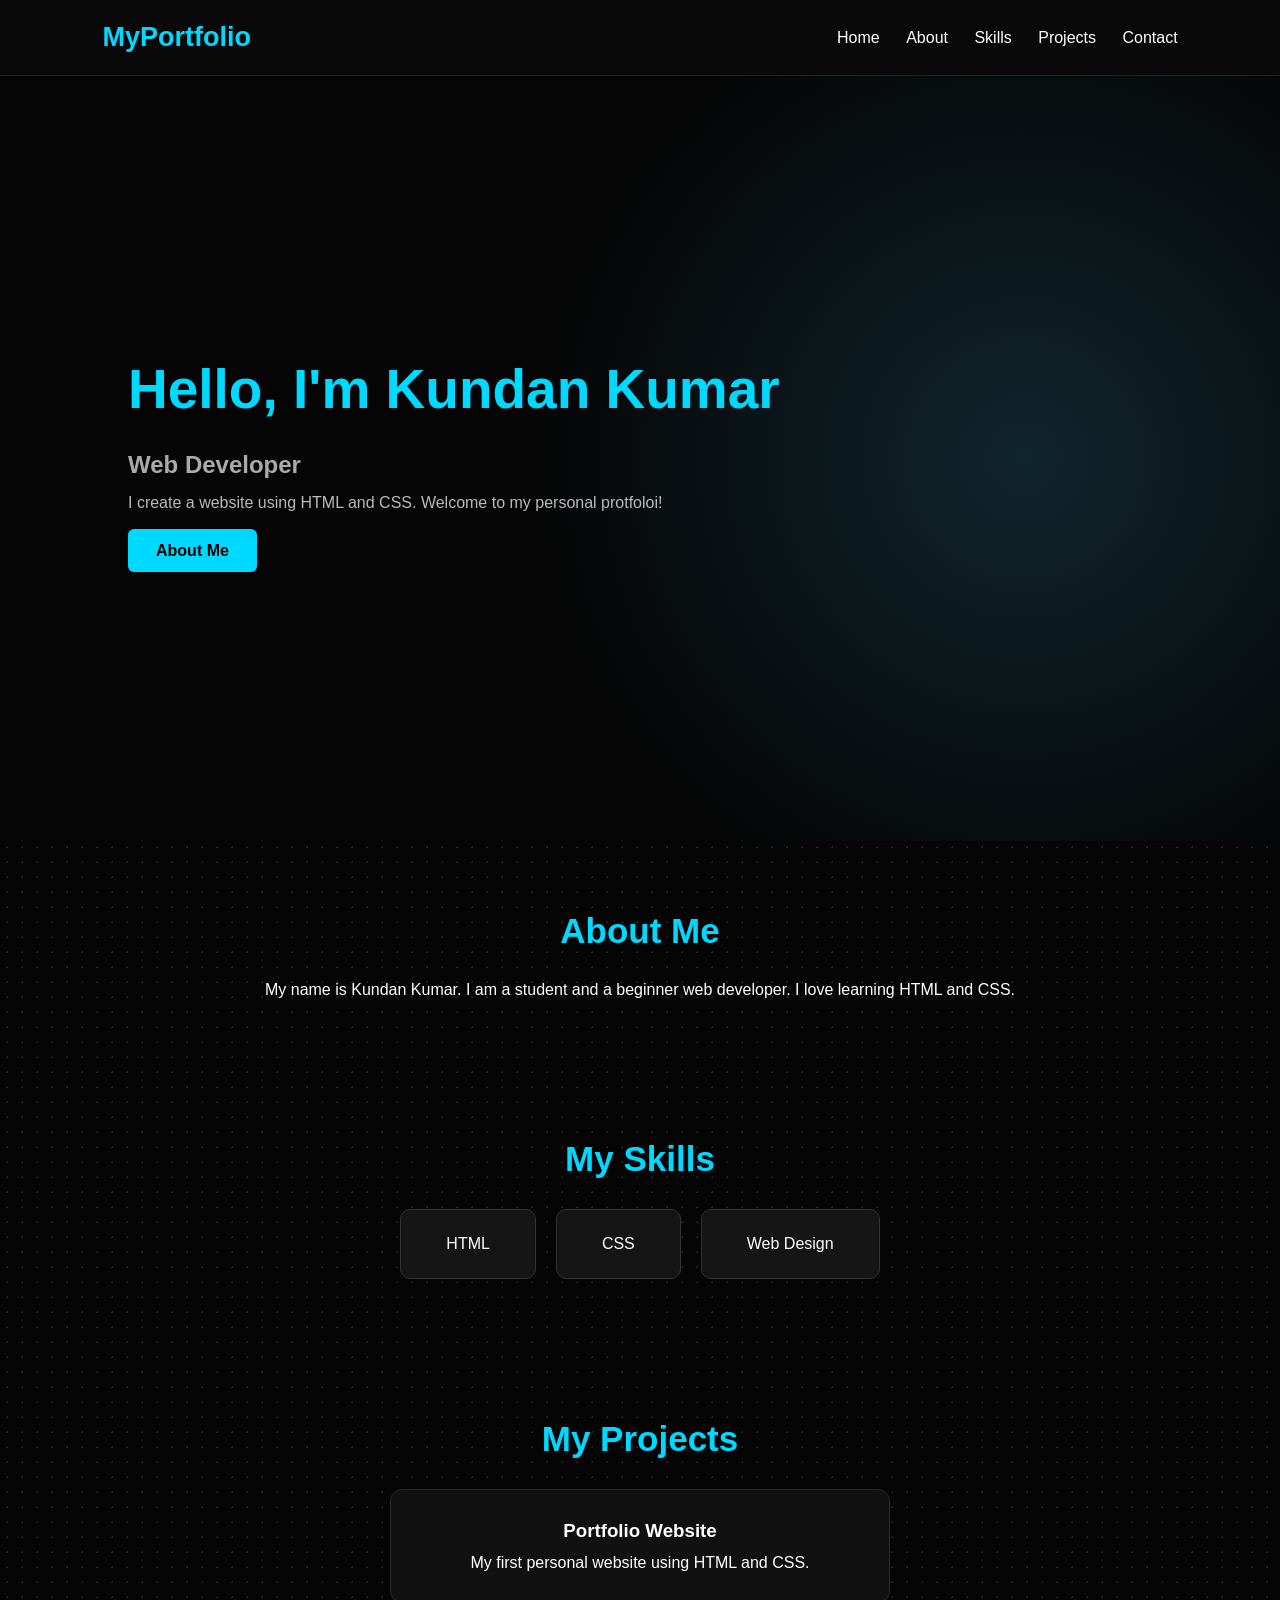
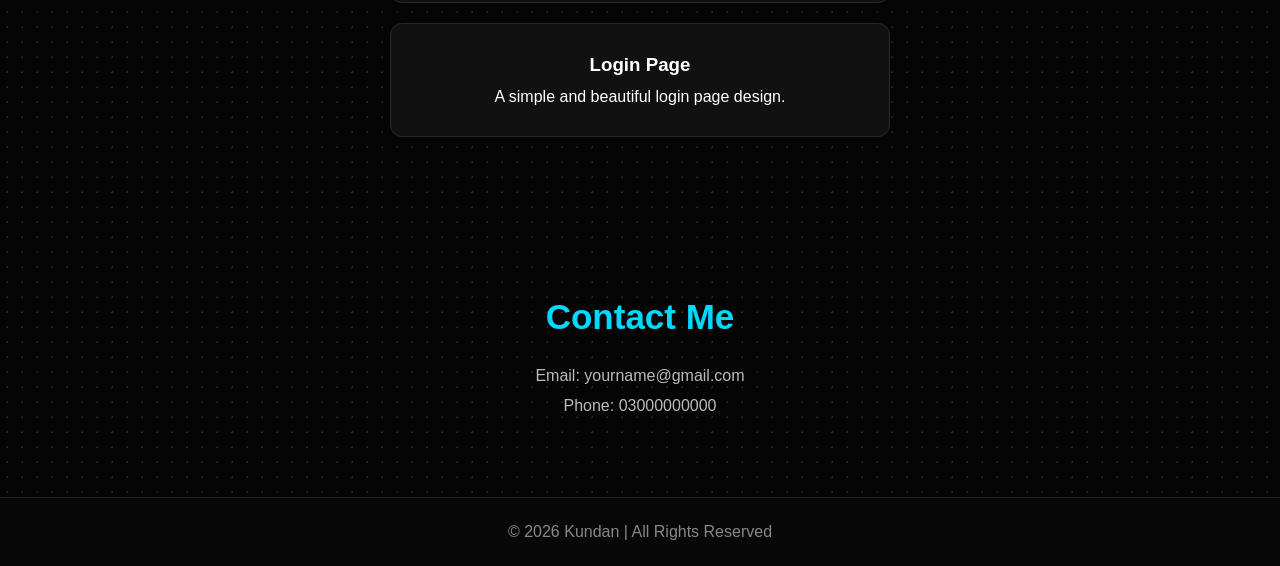
<file: index.html>
<!DOCTYPE html>
<html lang="en">
<head>
    <meta charset="UTF-8">
    <meta name="viewport" content="width=device-width, initial-scale=1.0">
    <title>My Portfolio</title>
    <link rel="stylesheet" href="style.css">
</head>
<body>

    <header>
        <h2 class="logo">MyPortfolio</h2>
        <nav>
            <a href="#home">Home</a>
            <a href="#about">About</a>
            <a href="#skills">Skills</a>
            <a href="#projects">Projects</a>
            <a href="#contact">Contact</a>
        </nav>
    </header>

    <section id="home" class="home">
        <div>
            <h1>Hello, I'm <span>Kundan Kumar</span></h1>
            <h2>Web Developer</h2>
            <p>
                I create a website using HTML and CSS.
                Welcome to my personal protfoloi!
            </p>
            <a href="#about" class="btn">About Me</a>
        </div>
    </section>

    <section id="about">
        <h1>About Me</h1>
        <p>
            My name is Kundan Kumar. I am a student and a beginner
            web developer. I love learning HTML and CSS.
        </p>
    </section>

    <section id="skills">
        <h1>My Skills</h1>
        <div class="skills">
            <div>HTML</div>
            <div>CSS</div>
            <div>Web Design</div>
        </div>
    </section>

    <section id="projects">
        <h1>My Projects</h1>
        <div class="project">
            <h3>Portfolio Website</h3>
            <p>My first personal website using HTML and CSS.</p>
        </div>
        <div class="project">
            <h3>Login Page</h3>
            <p>A simple and beautiful login page design.</p>
        </div>
    </section>

    <section id="contact">
        <h1>Contact Me</h1>
        <p>Email: yourname@gmail.com</p>
        <p>Phone: 03000000000</p>
    </section>

    <footer>
        <p>© 2026 Kundan | All Rights Reserved</p>
    </footer>

</body>
</html>
</file>
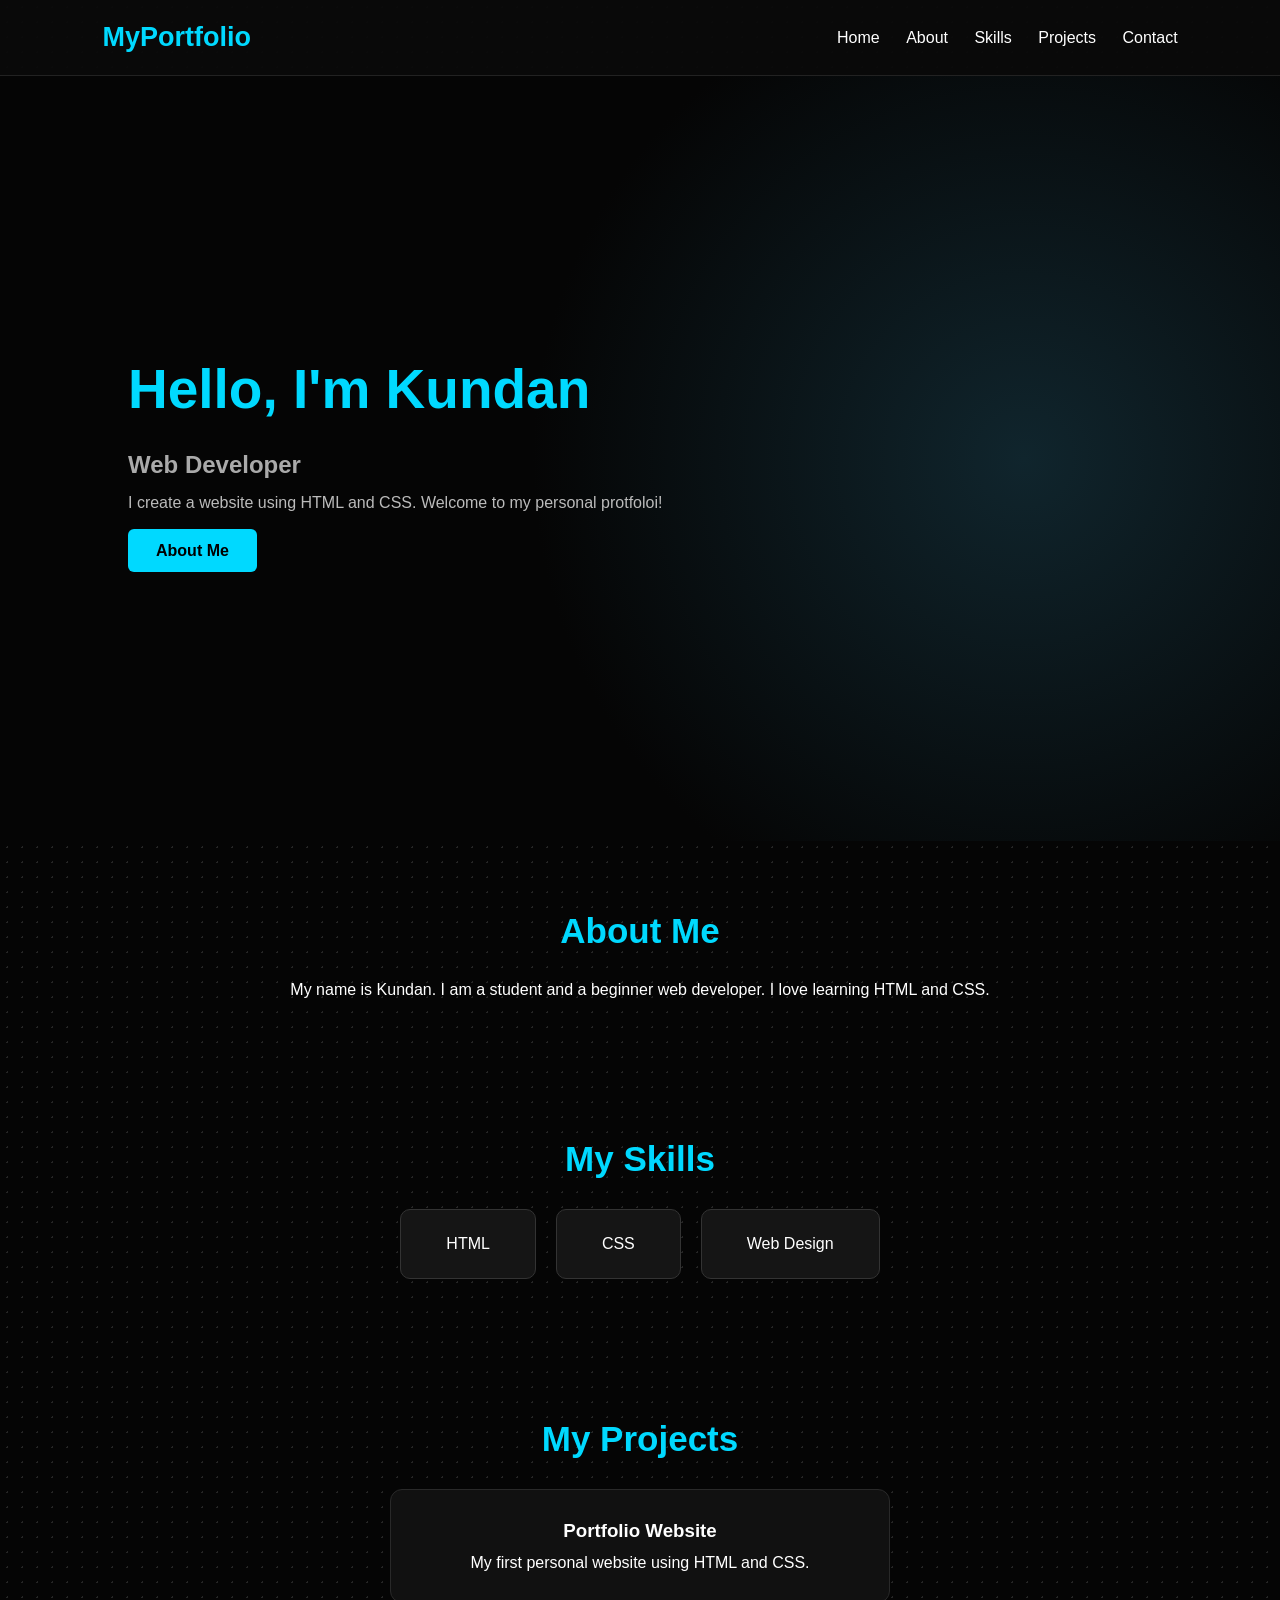
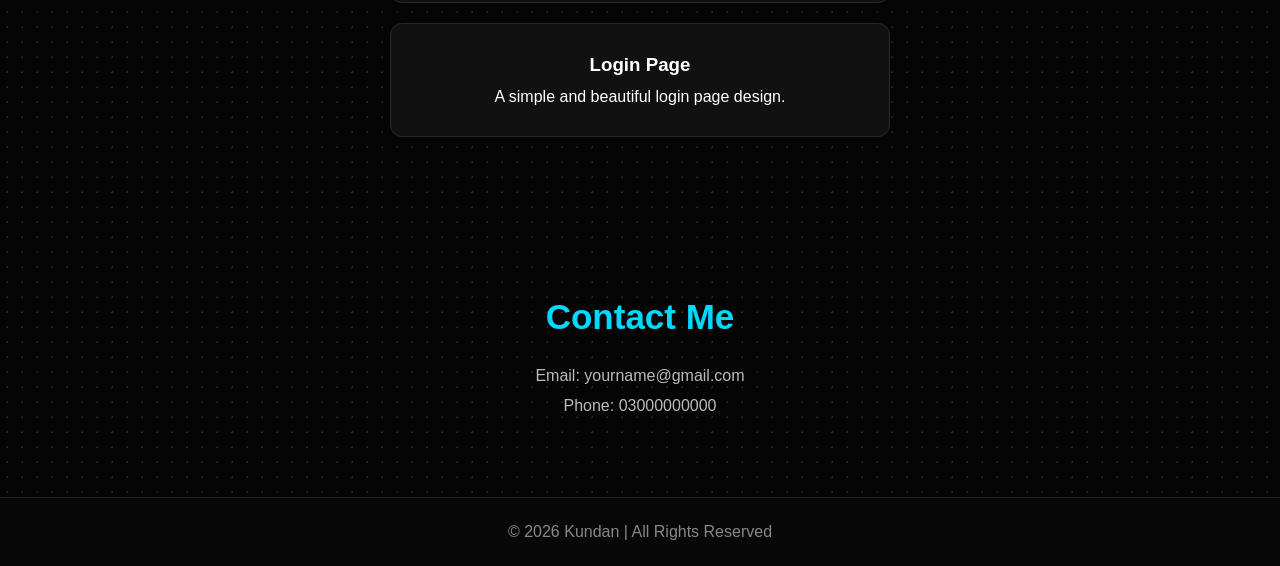
<file: 1stwebsite.html>
<!DOCTYPE html>
<html lang="en">
<head>
    <meta charset="UTF-8">
    <meta name="viewport" content="width=device-width, initial-scale=1.0">
    <title>My Portfolio</title>
    <link rel="stylesheet" href="style.css">
</head>
<body>

    <header>
        <h2 class="logo">MyPortfolio</h2>
        <nav>
            <a href="#home">Home</a>
            <a href="#about">About</a>
            <a href="#skills">Skills</a>
            <a href="#projects">Projects</a>
            <a href="#contact">Contact</a>
        </nav>
    </header>

    <section id="home" class="home">
        <div>
            <h1>Hello, I'm <span>Kundan</span></h1>
            <h2>Web Developer</h2>
            <p>
                I create a website using HTML and CSS.
                Welcome to my personal protfoloi!
            </p>
            <a href="#about" class="btn">About Me</a>
        </div>
    </section>

    <section id="about">
        <h1>About Me</h1>
        <p>
            My name is Kundan. I am a student and a beginner
            web developer. I love learning HTML and CSS.
        </p>
    </section>

    <section id="skills">
        <h1>My Skills</h1>
        <div class="skills">
            <div>HTML</div>
            <div>CSS</div>
            <div>Web Design</div>
        </div>
    </section>

    <section id="projects">
        <h1>My Projects</h1>
        <div class="project">
            <h3>Portfolio Website</h3>
            <p>My first personal website using HTML and CSS.</p>
        </div>
        <div class="project">
            <h3>Login Page</h3>
            <p>A simple and beautiful login page design.</p>
        </div>
    </section>

    <section id="contact">
        <h1>Contact Me</h1>
        <p>Email: yourname@gmail.com</p>
        <p>Phone: 03000000000</p>
    </section>

    <footer>
        <p>© 2026 Kundan | All Rights Reserved</p>
    </footer>

</body>
</html>
</file>
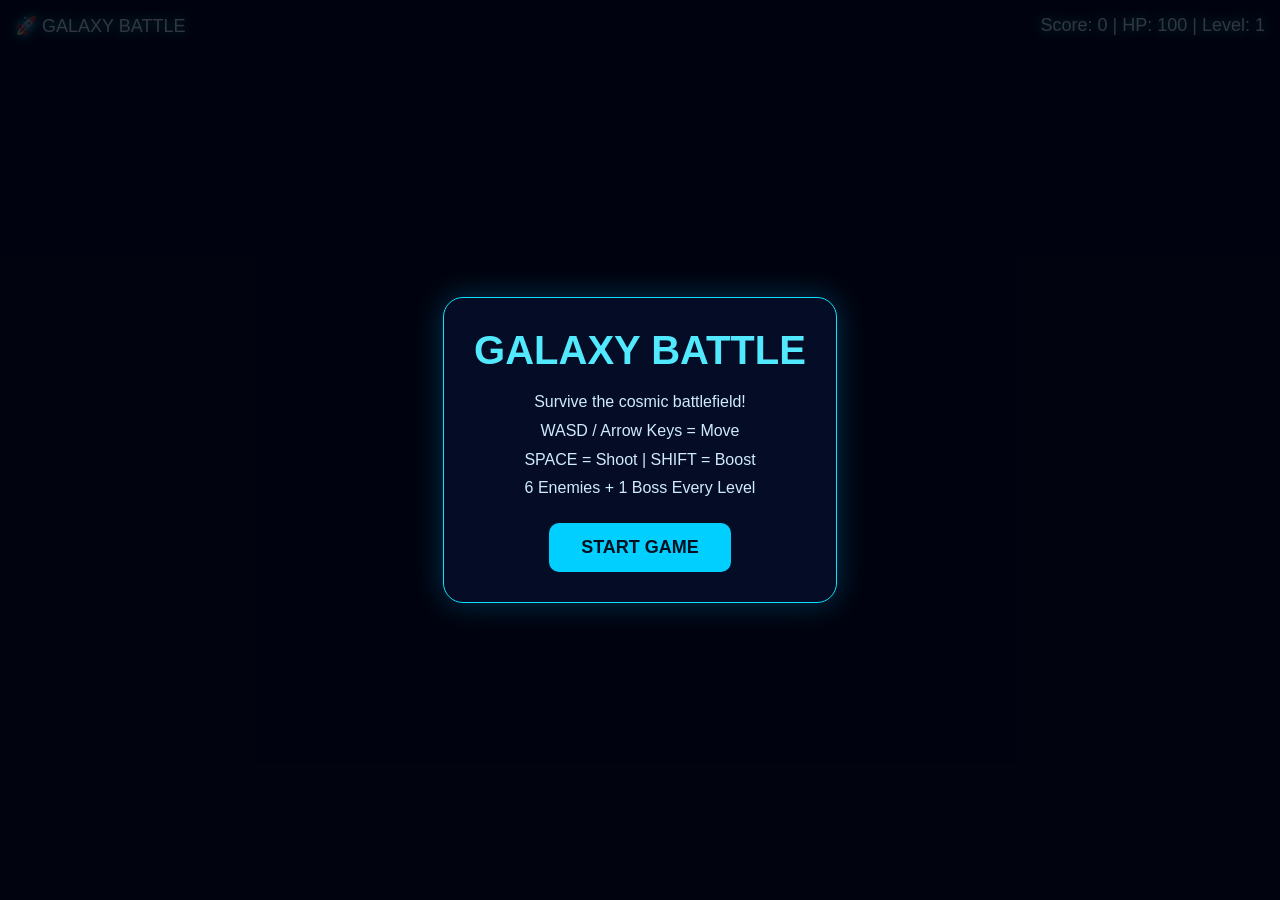
<file: Game/index.html.html>
<!DOCTYPE html>
<html lang="en">
<head>
<meta charset="UTF-8">
<meta name="viewport" content="width=device-width,initial-scale=1">
<title>Galaxy Battle</title>
<style>
*{margin:0;padding:0;box-sizing:border-box}
body{background:#020510;color:white;font-family:Arial;overflow:hidden}
canvas{display:block}
#ui{
 position:absolute;top:15px;left:15px;right:15px;
 display:flex;justify-content:space-between;
 flex-wrap:wrap;gap:10px;font-size:18px;
 text-shadow:0 0 10px cyan;pointer-events:none
}
#bossUI{
 position:absolute;top:60px;left:20%;width:60%;
 display:none;text-align:center
}
#bossBar{
 width:100%;height:18px;background:#333;
 border:2px solid white;border-radius:10px;overflow:hidden
}
#bossFill{height:100%;width:100%;background:#ff1744}
#overlay{
 position:absolute;inset:0;display:flex;
 align-items:center;justify-content:center;
 background:rgba(1,3,15,.8);text-align:center
}
.panel{
 padding:30px;border:1px solid #16e0ff;
 background:rgba(5,15,40,.9);border-radius:20px;
 box-shadow:0 0 30px #00bfff44
}
h1{color:#52e9ff;font-size:40px;margin-bottom:15px}
button{
 margin-top:20px;padding:14px 32px;
 border:none;border-radius:10px;background:#00cfff;
 color:#031020;font-size:18px;font-weight:bold;cursor:pointer
}
p{line-height:1.8;color:#d0eaff}
</style>
</head>
<body>

<canvas id="game"></canvas>

<div id="ui">
 <div>🚀 GALAXY BATTLE</div>
 <div id="stats">Score: 0 | HP: 100 | Level: 1</div>
</div>

<div id="bossUI">
 <div id="bossName">BOSS</div>
 <div id="bossBar"><div id="bossFill"></div></div>
</div>

<div id="overlay">
 <div class="panel">
 <h1>GALAXY BATTLE</h1>
 <p>Survive the cosmic battlefield!</p>
 <p>WASD / Arrow Keys = Move</p>
 <p>SPACE = Shoot | SHIFT = Boost</p>
 <p>6 Enemies + 1 Boss Every Level</p>
 <button onclick="startGame()">START GAME</button>
 </div>
</div>

<script>
const canvas=document.getElementById("game");
const ctx=canvas.getContext("2d");
const overlay=document.getElementById("overlay");
const bossUI=document.getElementById("bossUI");
const bossFill=document.getElementById("bossFill");

let W,H,player,stars,bullets,enemies,particles,boss,bossBullets;
let score,health,level,running,keys,spawnTimer,killCount;
let shootDelay=0,levelMessage=0;

function resize(){
 W=canvas.width=innerWidth;
 H=canvas.height=innerHeight;
}
window.addEventListener("resize",resize);
resize();

function starfield(){
 stars=Array.from({length:220},()=>({
 x:Math.random()*W,y:Math.random()*H,
 s:Math.random()*2+.3,speed:Math.random()*2+.5
 }));
}

function startGame(){
 overlay.style.display="none";
 score=0;health=100;level=1;killCount=0;
 bullets=[];enemies=[];particles=[];boss=null;bossBullets=[];
 keys={};spawnTimer=0;running=true;shootDelay=0;
 player={x:W/2,y:H-100,r:18,speed:5};
 starfield();
 bossUI.style.display="none";
 requestAnimationFrame(loop);
}

window.addEventListener("keydown",e=>{
 keys[e.key.toLowerCase()]=true;
 if([" ","ArrowUp","ArrowDown","ArrowLeft","ArrowRight"].includes(e.key))
 e.preventDefault();
});
window.addEventListener("keyup",e=>keys[e.key.toLowerCase()]=false);

function shoot(){
 bullets.push({x:player.x,y:player.y-22,v:9});
}

function createEnemy(){
 enemies.push({
 x:Math.random()*(W-50)+25,y:-30,
 r:Math.random()*10+14,
 speed:1.5+level*.15
 });
}

function spawnBoss(){
 boss={
 x:W/2,y:110,w:100,h:65,
 hp:100+level*40,
 maxHp:100+level*40,
 speed:2+level*.3,dir:1,shootTimer:0
 };
 bossUI.style.display="block";
 document.getElementById("bossName").textContent="LEVEL "+level+" BOSS";
}

function explode(x,y,color){
 for(let i=0;i<18;i++){
 let a=Math.random()*Math.PI*2;
 let s=Math.random()*4+1;
 particles.push({
 x,y,vx:Math.cos(a)*s,vy:Math.sin(a)*s,
 life:35,color
 });
 }
}

function nextLevel(){
 level++;
 killCount=0;
 boss=null;
 enemies=[];
 bullets=[];
 bossBullets=[];
 bossUI.style.display="none";
 levelMessage=100;
}

function update(){
 let speed=player.speed;
 if(keys["shift"])speed*=1.7;
 if(keys["w"]||keys["arrowup"])player.y-=speed;
 if(keys["s"]||keys["arrowdown"])player.y+=speed;
 if(keys["a"]||keys["arrowleft"])player.x-=speed;
 if(keys["d"]||keys["arrowright"])player.x+=speed;

 player.x=Math.max(20,Math.min(W-20,player.x));
 player.y=Math.max(30,Math.min(H-30,player.y));

 shootDelay--;
 if(keys[" "]&&shootDelay<=0){
 shoot();shootDelay=10;
 }

 bullets.forEach(b=>b.y-=b.v);
 bullets=bullets.filter(b=>b.y>-20);

 // 6 ENEMIES PER LEVEL - FASTER SPAWNING
 if(!boss && killCount<6){
 spawnTimer++;
 if(spawnTimer>90){
 createEnemy();spawnTimer=0;
 }
 }

 enemies.forEach(e=>{
 e.y+=e.speed;
 e.x+=Math.sin(e.y*.025)*1.2;
 if(e.y>H+40){
 e.y=-20;health-=5;
 }
 if(Math.hypot(e.x-player.x,e.y-player.y)<e.r+player.r){
 explode(player.x,player.y,"#00ffff");
 e.y=-100;health-=10;
 }
 });

 bullets.forEach(b=>{
 enemies.forEach(e=>{
 if(Math.hypot(b.x-e.x,b.y-e.y)<e.r+5){
 b.y=-999;e.y=-999;
 score+=10;killCount++;
 explode(e.x,e.y,"#ff4da6");
 }
 });
 });
 enemies=enemies.filter(e=>e.y>-100);

 // BOSS AFTER 6 ENEMIES
 if(!boss && killCount>=6){
 spawnBoss();
 }

 if(boss){
 boss.x+=boss.speed*boss.dir;
 if(boss.x>W-boss.w/2||boss.x<boss.w/2)
 boss.dir*=-1;

 boss.shootTimer++;
 if(boss.shootTimer>65){
 bossBullets.push({
 x:boss.x,y:boss.y+30,v:3+level*.2
 });
 boss.shootTimer=0;
 }

 bullets.forEach(b=>{
 if(Math.abs(b.x-boss.x)<boss.w/2 &&
 Math.abs(b.y-boss.y)<boss.h/2){
 b.y=-999;
 boss.hp-=5;
 explode(b.x,b.y,"#ffb300");
 }
 });

 bossBullets.forEach(b=>{
 b.y+=b.v;
 if(Math.hypot(b.x-player.x,b.y-player.y)<player.r+8){
 b.y=H+100;health-=8;
 explode(player.x,player.y,"#00ffff");
 }
 });
 bossBullets=bossBullets.filter(b=>b.y<H+50);

 bossFill.style.width=Math.max(0,boss.hp/boss.maxHp*100)+"%";

 if(boss.hp<=0){
 explode(boss.x,boss.y,"#ff00ff");
 score+=100;
 nextLevel();
 }
 }

 particles.forEach(p=>{
 p.x+=p.vx;p.y+=p.vy;p.life--;
 });
 particles=particles.filter(p=>p.life>0);

 stars.forEach(s=>{
 s.y+=s.speed*(keys["shift"]?2:1);
 if(s.y>H){s.y=0;s.x=Math.random()*W;}
 });

 if(levelMessage>0)levelMessage--;
 if(health<=0)endGame();

 document.getElementById("stats").textContent=
 "Score: "+score+" | HP: "+Math.max(0,health)+" | Level: "+level;
}

function draw(){
 ctx.clearRect(0,0,W,H);
 ctx.fillStyle="#020510";
 ctx.fillRect(0,0,W,H);

 stars.forEach(s=>{
 ctx.fillStyle="rgba(160,220,255,"+(.3+s.s*.3)+")";
 ctx.fillRect(s.x,s.y,s.s,s.s);
 });

 let g=ctx.createRadialGradient(W*.5,H*.4,20,W*.5,H*.4,W*.55);
 g.addColorStop(0,"rgba(40,30,120,.15)");
 g.addColorStop(1,"rgba(0,0,0,0)");
 ctx.fillStyle=g;ctx.fillRect(0,0,W,H);

 // PLAYER SHIP
 if(player){
 ctx.save();ctx.translate(player.x,player.y);
 ctx.shadowBlur=25;ctx.shadowColor="#00ffff";
 ctx.fillStyle="#00eaff";
 ctx.beginPath();
 ctx.moveTo(0,-25);ctx.lineTo(18,18);
 ctx.lineTo(0,9);ctx.lineTo(-18,18);
 ctx.closePath();ctx.fill();
 ctx.fillStyle="white";
 ctx.beginPath();ctx.arc(0,-5,5,0,Math.PI*2);ctx.fill();
 ctx.fillStyle="#ff8a00";
 ctx.beginPath();ctx.moveTo(-6,15);
 ctx.lineTo(0,28+Math.random()*8);
 ctx.lineTo(6,15);ctx.fill();
 ctx.restore();
 }

 // PLAYER BULLETS
 bullets.forEach(b=>{
 ctx.shadowBlur=15;ctx.shadowColor="#00ffff";
 ctx.fillStyle="#9effff";
 ctx.fillRect(b.x-2,b.y-8,4,14);
 ctx.shadowBlur=0;
 });

 // ENEMY SHIPS
 enemies.forEach(e=>{
 ctx.save();ctx.translate(e.x,e.y);
 ctx.shadowBlur=18;ctx.shadowColor="#ff2f70";
 ctx.fillStyle="#ff2f70";
 ctx.beginPath();
 ctx.moveTo(-e.r,-e.r/2);
 ctx.lineTo(0,e.r);
 ctx.lineTo(e.r,-e.r/2);
 ctx.lineTo(e.r/2,-e.r/2);
 ctx.lineTo(0,-e.r);
 ctx.lineTo(-e.r/2,-e.r/2);
 ctx.closePath();ctx.fill();
 ctx.restore();
 });

 // BOSS SHIP
 if(boss){
 ctx.save();ctx.translate(boss.x,boss.y);
 ctx.shadowBlur=35;ctx.shadowColor="#ff003c";
 ctx.fillStyle="#9e0033";
 ctx.beginPath();
 ctx.moveTo(-50,-25);ctx.lineTo(-25,-45);
 ctx.lineTo(25,-45);ctx.lineTo(50,-25);
 ctx.lineTo(40,30);ctx.lineTo(20,20);
 ctx.lineTo(0,45);ctx.lineTo(-20,20);
 ctx.lineTo(-40,30);ctx.closePath();ctx.fill();
 ctx.fillStyle="#ff4444";
 ctx.fillRect(-35,-10,20,12);
 ctx.fillRect(15,-10,20,12);
 ctx.fillStyle="#ffcc00";
 ctx.beginPath();ctx.arc(0,10,10,0,Math.PI*2);ctx.fill();
 ctx.restore();
 }

 // BOSS BULLETS
 bossBullets.forEach(b=>{
 ctx.shadowBlur=15;ctx.shadowColor="#ff1744";
 ctx.fillStyle="#ff5555";
 ctx.beginPath();ctx.arc(b.x,b.y,8,0,Math.PI*2);ctx.fill();
 ctx.shadowBlur=0;
 });

 // EXPLOSIONS
 particles.forEach(p=>{
 ctx.globalAlpha=p.life/35;
 ctx.fillStyle=p.color;
 ctx.fillRect(p.x,p.y,4,4);
 });
 ctx.globalAlpha=1;

 if(levelMessage>0){
 ctx.textAlign="center";
 ctx.font="bold 42px Arial";
 ctx.fillStyle="#00ffff";
 ctx.shadowBlur=20;ctx.shadowColor="cyan";
 ctx.fillText("LEVEL "+level,W/2,H/2);
 ctx.shadowBlur=0;
 }
}

function loop(){
 if(!running)return;
 update();draw();
 requestAnimationFrame(loop);
}

function endGame(){
 running=false;
 bossUI.style.display="none";
 overlay.style.display="flex";
 document.querySelector(".panel").innerHTML=`
 <h1>GAME OVER</h1>
 <p>Your Score: ${score}</p>
 <p>Level Reached: ${level}</p>
 <button onclick="startGame()">PLAY AGAIN</button>`;
}
</script>
</body>
</html>
</file>
<file: style.css>
* {
    margin: 0;
    padding: 0;
    box-sizing: border-box;
    font-family: Arial, sans-serif;
    scroll-behavior: smooth;
}

body {
    background-color: #050505;
    background-image:
        radial-gradient(#252525 1px, transparent 1px);
    background-size: 15px 15px;
    color: white;
}

/* Navbar */
header {
    background: rgba(10, 10, 10, 0.95);
    padding: 22px 8%;
    display: flex;
    justify-content: space-between;
    align-items: center;
    border-bottom: 1px solid #222;
}

.logo {
    color: #00d9ff;
    font-size: 27px;
}

nav a {
    color: white;
    text-decoration: none;
    margin-left: 22px;
    transition: 0.3s;
}

nav a:hover {
    color: #00d9ff;
}

/* Home */
.home {
    min-height: 85vh;
    display: flex;
    align-items: center;
    padding: 50px 10%;
    background:
        radial-gradient(circle at 80% 50%,
        #10252d 0%, #050505 45%);
}

.home h1 {
    font-size: 55px;
}

.home h1 span {
    color: #00d9ff;
}

.home h2 {
    margin: 15px 0;
    color: #aaa;
}

.home p {
    color: #bbb;
    margin-bottom: 30px;
}

.btn {
    background: #00d9ff;
    color: black;
    padding: 13px 28px;
    text-decoration: none;
    border-radius: 6px;
    font-weight: bold;
}

/* Sections */
section:not(.home) {
    padding: 70px 10%;
    text-align: center;
}

section h1 {
    color: #00d9ff;
    margin-bottom: 30px;
    font-size: 35px;
}

/* Skills */
.skills {
    display: flex;
    justify-content: center;
    flex-wrap: wrap;
    gap: 20px;
}

.skills div {
    background: #151515;
    border: 1px solid #333;
    padding: 25px 45px;
    border-radius: 10px;
    transition: 0.3s;
}

.skills div:hover {
    border-color: #00d9ff;
    transform: translateY(-5px);
}

/* Projects */
.project {
    background: #111;
    border: 1px solid #292929;
    padding: 30px;
    margin: 20px auto;
    max-width: 500px;
    border-radius: 12px;
    transition: 0.3s;
}

.project:hover {
    border-color: #00d9ff;
    box-shadow: 0 0 20px #00d9ff22;
}

.project h3 {
    margin-bottom: 12px;
}

/* Contact */
#contact p {
    color: #bbb;
    margin: 12px;
}

/* Footer */
footer {
    background: #080808;
    border-top: 1px solid #222;
    text-align: center;
    padding: 25px;
    color: #888;
}

/* Mobile */
@media (max-width: 650px) {
    header {
        flex-direction: column;
        gap: 20px;
    }

    nav a {
        margin: 5px;
        display: inline-block;
    }

    .home h1 {
        font-size: 35px;
    }
}
</file>
